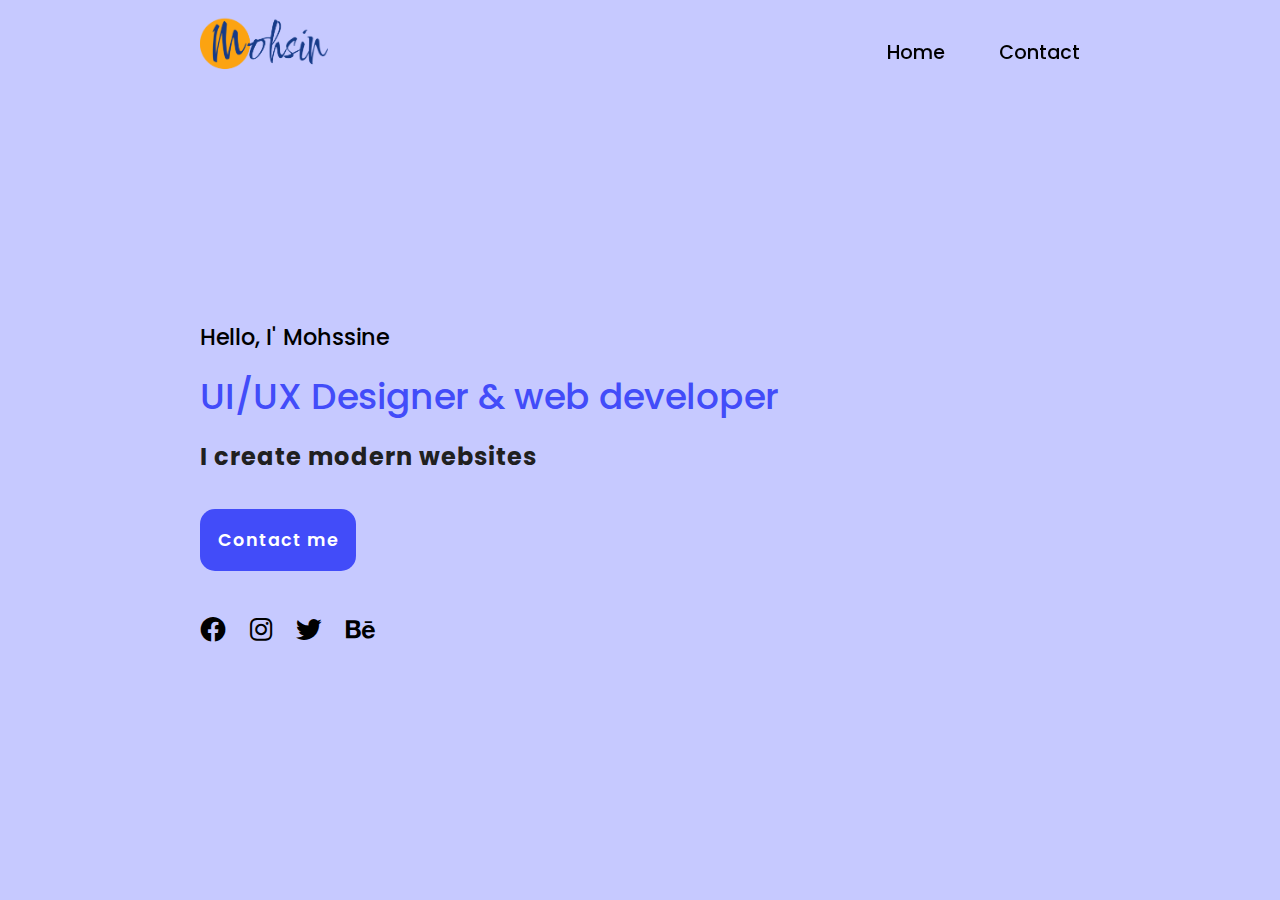
<file: index.html>
<!DOCTYPE html>
<html lang="en">
<head>
    <meta charset="UTF-8">
    <meta http-equiv="X-UA-Compatible" content="IE=edge">
    <meta name="viewport" content="width=device-width, initial-scale=1.0">
    <link rel="icon" type="image/x-icon" href=".//imgs/ong-logo.png">
    <link rel="stylesheet" href="https://cdnjs.cloudflare.com/ajax/libs/font-awesome/6.0.0/css/all.min.css">
    <link rel="stylesheet" href="Home.css">
    <title>My Portfolio</title>
</head>
<body class="bg">
    
    <header>
        <a href="#" >
            <img src=".//imgs/logo.png" class="logo" alt="">
        </a>
        <nav class="navigation">
            <a href="#">Home</a>
            <a href="contact.html">Contact</a>
            
        </nav>
    </header>

    <section class="main">
        <div>
            <h2>Hello, I' Mohssine<br><span>UI/UX Designer & web developer</span></h2>
            <h3>I create modern websites</h3>
            <a href="contact.html" class="main-btn">Contact me</a>
            <div class="social">
                <a href="#"><i class="fab fa-facebook"></i></a>
                <a href="#"><i class="fab fa-instagram"></i></a>
                <a href="#"><i class="fab fa-twitter"></i></a>
                <a href="#"><i class="fab fa-behance"></i></a>

            </div>

        </div>


    </section>
</body>
</html>
</file>
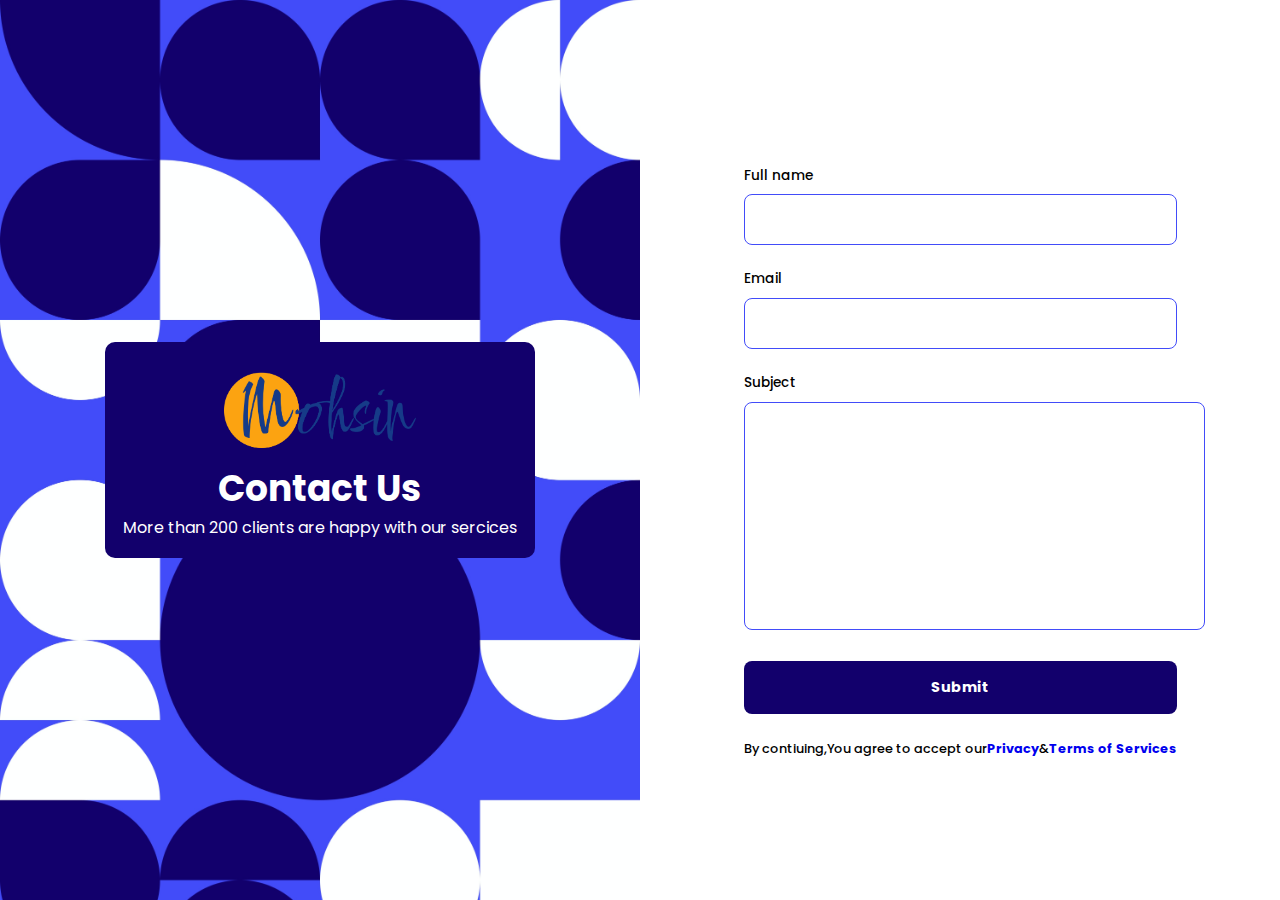
<file: Contact.html>
<!DOCTYPE html>
<html lang="en">
<head>
    <meta charset="UTF-8">
    <meta http-equiv="X-UA-Compatible" content="IE=edge">
    <meta name="viewport" content="width=device-width, initial-scale=1.0">
    <link rel="icon" type="image/x-icon" href=".//imgs/ong-logo.png">
    <link rel="stylesheet" href="Contact.css">
    <title>Contact</title>
</head>
<body>
    <!-- <header>
        <a href="index.html" >
            <img src=".//imgs/logo.png"  class="logo" alt="">
        </a>
        <nav class="navigation">
            <a href="index.html">Home</a>
        </nav>
    </header> -->
    <div class="split-screen">
        <div class="left">
            <section class="copy">
                <a href="index.html" >
                    <img src=".//imgs/logo.png" class="logo" alt="">
                </a>
                <h1>Contact Us</h1>
                <p>More than 200 clients are happy with our sercices</p>
            </section>
        </div>
        <div class="right">
            <form>
                <div class="input-name">
                    <label for="fname">Full name</label>
                    <input type="text">
                </div>

                <div class="input-email">
                    <label for="email">Email</label>
                    <input type="email">
                </div>

                <div >
                    <label>Subject</label>
                    <textarea  class="area" cols="30" rows="10"></textarea>
                </div>

                <button class="btn">Submit</button>
                <section class="legal">
                    <p><span class="small">By contiuing,You agree to
                        accept our <br> <a href="#">Privacy</a>
                        &amp; <a href="#">Terms of Services</a>
                    </span></p>
                </section>
            </form>
        </div>

    </div>


</body>
</html>
</file>
<file: Home.css>
@import url('https://fonts.googleapis.com/css2?family=Poppins:ital,wght@0,100;0,200;0,300;0,400;0,500;0,600;0,700;0,800;0,900;1,100;1,200;1,300;1,400;1,500;1,600;1,700;1,800;1,900&display=swap');
*{
    font-family: 'Poppins', sans-serif;
    margin: 0;
    padding: 0;
    box-sizing: border-box;
    scroll-behavior: smooth;
}


.main{
    width: 100%;
    min-height: 100vh;
    display: flex;
    align-items: center;
    /* background: url(./imgs/bg.jpg); */
    background-size: cover;
    background-color:  #c6c9ff;
    background-position: center;
    background-attachment: fixed;
}
header{
    width: 100%;
    position: fixed;
    z-index: 999;
    display: flex;
    justify-content: space-between;
    align-items: center;
    padding: 10px 200px;
}

.logo{
    width: 8em;
}




/* #12006C
#424CF9
#FEFFFF */
.navigation a{
    color: #000000;
    text-decoration: none;
    font-size: 1.2em;
    font-weight: 500;
    padding-left: 50px;
}

.navigation a:hover{
    color: #424CF9;
}

section{
    padding: 100px 200px;
}



.main h2{
    margin-top: 70px;
    color: #000000;
    font-size: 1.4em;
    font-weight: 500;
}

.main h2 span{
    margin-top: 15px;
    display: inline-block;
    color: #424CF9;
    font-size: 1.6em;
    font-weight: 500;
}

.main h3{
    color: #202020;
    font-size: 1.5em;
    font-weight: 700;
    letter-spacing: 1px;
    margin-top: 15px;
    margin-bottom: 20px;
}

.main-btn{
    color: #fff;
    background-color: #424CF9;
    text-decoration: none;
    font-size: 1.1em;
    font-weight: 600;
    display: inline-block;
    padding: 1em;
    letter-spacing: 1px;
    border-radius: 15px;
    margin-top: 15px;
    margin-bottom: 40px;
    transition: 0.7s ease;

}

.main-btn:hover{
    background-color: #12006C;
    transform: scale(1.1);
}

.social a{
    color: #000000;
    font-size: 1.6em;
    padding-right: 20px;
    margin-top: 15px;
}

.social a:hover{
    color: #424CF9;
}
</file>
<file: Contact.css>
@import url('https://fonts.googleapis.com/css2?family=Poppins:ital,wght@0,100;0,200;0,300;0,400;0,500;0,600;0,700;0,800;0,900;1,100;1,200;1,300;1,400;1,500;1,600;1,700;1,800;1,900&display=swap');
 

/* #12006C
#424CF9
#FEFFFF */  


:root{
    font-size: 100%;
    font-size: 16px;
    line-height: 1.5;
}

.logo{
    margin-bottom: -20px;
}


header{
    background-color: rgb(48, 48, 48);
    width: 100%;
    position: fixed;
    z-index: 999;
    display: flex;
    justify-content: space-between;
    align-items: center;
    padding: 10px 200px;
}

.logo{
    width: 12em;

}

.navigation a{
    color: #fca311;
    text-decoration: none;
    font-size: 1.2em;
    font-weight: 500;
    padding-left: 30px;
}

.navigation a:hover{
    color: #ffdea9;
}


*{
    font-family: 'Poppins', sans-serif; 
    font-weight: 500;
    margin: 0;
    padding: 0;
}

h1{
    font-size: 2.25rem;
    font-weight: 700;
}

h2{
    font-size: 1.5rem;
    font-weight: 700;
    display: flex;
    justify-content: center;
    align-items: center;
    margin-bottom: 1.1em;
    margin-top: 1.1em;

}

a{
    text-decoration: none;
    font-weight: 700;
}

a:hover{
    text-decoration: underline;
}

.small{
    font-size: 80%;
    text-align: center;
    display: flex;
    margin-top: 1.52rem;
    margin-bottom: 1.52rem;
    justify-content: center;
    align-items: center;
}

.split-screen{
    display: flex;
    flex-direction: column;
}

.left{
    height: 200px;
    /* margin-top: 100px; */
}

.left, .right{
    display: flex;
    justify-content: center;
    align-items: center;
}

.left{
    background-image: url(.//imgs/contact-bg.jpg);
    background-size: cover;
}

.left .copy{
    background-color: #12006C;
    padding: 1.1em;
    border-radius: 10px;
    color: rgb(255, 255, 255);
    text-align: center;
    -webkit-font-smoothing: antialiased;
    -moz-osx-font-smoothing: grayscale;

}

.left p{
    font-weight: 400;
}

.right .copy{
    color: black;
    text-align: center;
}

.right .copy p{
    margin: 1.5em 0;
    font-size: 0.875rem;
}

.right form{
    width: 328;
    margin-top: 3em;
}

form input{
    display: block;
    width: 100%;
    box-sizing: border-box;
    border-radius: 8px;
    border: 1px solid #424CF9;
    padding: 1em;
    margin-bottom: 1.52rem;
    font-size: 0.875rem;
    resize:none;
}




.area{
    resize: none;    
    border-radius: 8px;
    width: 100%;
    border: 1px solid #424CF9;
    padding: 1em;

}


label{
    display: block;
    margin-bottom: 0.5rem;
    font-size: 0.85rem;
}



.btn{
    display: block;
    width: 100%;
    background-color: #12006C;
    color: white;
    font-weight: 700;
    border: none;
    padding: 1rem;
    margin-top: 1.52rem;
    border-radius: 8px;
    font-size: 0.9rem;
    letter-spacing: 0.5px;
}

.btn:hover{
    background-color: #424CF9;
    cursor: pointer;
}

@media screen and (min-width:900px)
{
    .split-screen{
        flex-direction: row;
        height: 100vh;
    }

    .left,.right{
        display: flex;
        width: 50%;
        height: auto;
        
    }
   

}
</file>
